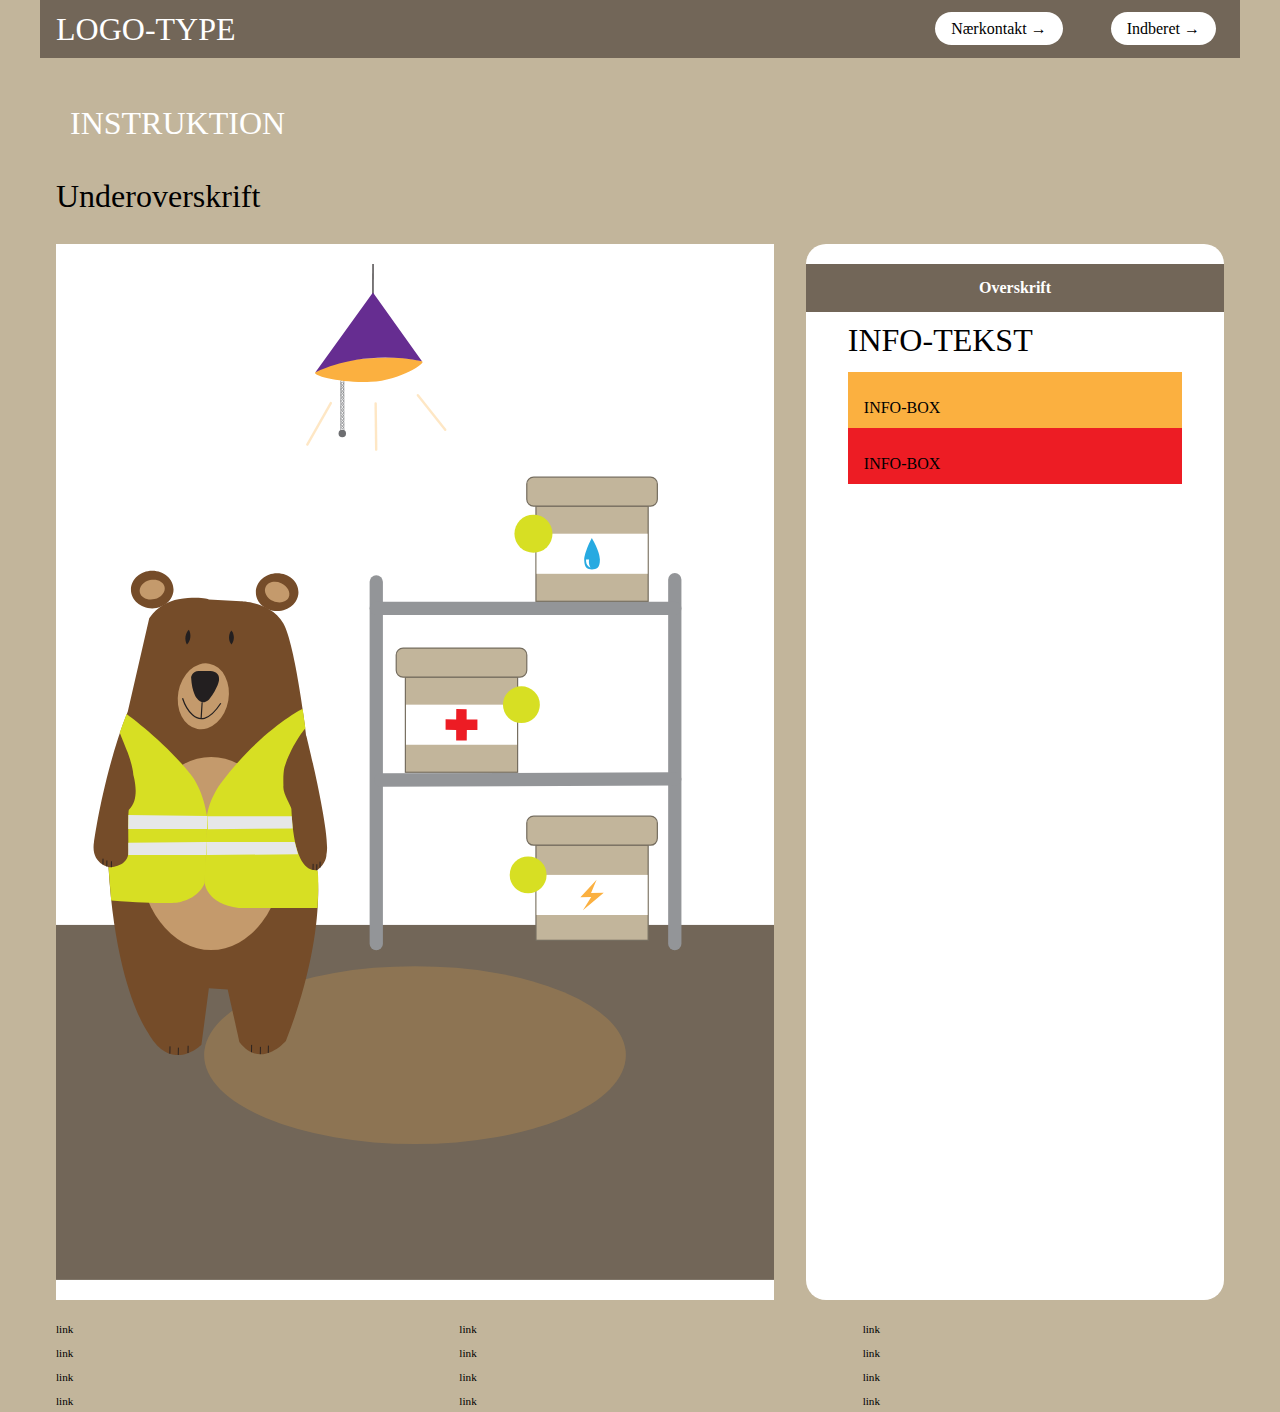
<file: instruction.html>
<!DOCTYPE html>
<html lang="en">

<head>
  <meta charset="UTF-8" />
  <meta http-equiv="X-UA-Compatible" content="IE=edge" />
  <meta name="viewport" content="width=device-width, initial-scale=1.0" />
  <link rel="stylesheet" href="css/reset.css" />
  <link rel="stylesheet" href="css/custom.css" />
  <link rel="stylesheet" href="css/fonts.css" />
  <link rel="stylesheet" href="css/general.css" />
  <link rel="stylesheet" href="css/layout.css" />
  <link rel="stylesheet" href="css/burger.css" />
  <link rel="stylesheet" href="css/cards.css" />
  <link rel="stylesheet" href="css/infographic.css" />
  <link rel="icon" type="image/png" href="img/fav.png" />
  <title>Emergency Site</title>
</head>

<body id="instruction">
  <header>
    <nav>
      <div id="logotype-wrapper" class="logo">
        <a href="index.html"> LOGO-TYPE </a>
      </div>
      <ul class="menu">
        <li><a class="menuItem" href="instruction.html">Nærkontakt </a></li>
        <li><a class="menuItem" href="register.html">Indberet</a></li>
      </ul>
      <button class="burger">
        <span class="line"></span>
        <span class="line"></span>
        <span class="line"></span>
      </button>
    </nav>
  </header>

  <main>
    <h1>INSTRUKTION</h1>
    <p>Underoverskrift</p>
    <section class="info-graphic">
      <?xml version="1.0" encoding="UTF-8"?>
      <svg id="Rentegning" xmlns="http://www.w3.org/2000/svg" viewBox="0 0 595.28 842.26">
        <rect y="547.96" width="595.28" height="294.3" style="fill: #726658;" />
        <ellipse cx="297.64" cy="655.91" rx="174.84" ry="73.76" style="fill: #fbb040; opacity: .2;" />
        <path
          d="M126.54,278.06l26.75,1.61s25.25.39,35.25,18.39,19,93,19,93c0,0,20.67,82.49,16.69,98.31,0,0,.51,7.15-7.69,13.18,0,0,8.2,54.96-25.98,141.55,0,0-20.4,24.13-38.4,1.13,0,0-7.79-34.67-9.79-43.67l-15.64-1.01-6.16,46.79s-24.89,24.99-44.47-10.4c0,0-26.58-36.04-32.58-137.04,0,0-15-2.85-12-20.85,0,0,8-58,28-108l17.68-76.83s7.32-13.17,24.32-16.17,25,0,25,0Z"
          style="fill: #754c29;" />
        <path
          d="M165.71,272.05c-.09,8.61,7.9,15.59,17.65,15.59s17.65-6.98,17.65-15.59-7.9-15.53-17.65-15.59c-9.44-.07-17.56,6.96-17.65,15.59Z"
          style="fill: #754c29;" />
        <path
          d="M62.14,269.96c-.09,8.61,7.9,15.59,17.65,15.59s17.65-6.98,17.65-15.59-7.9-15.53-17.65-15.59c-9.44-.07-17.56,6.96-17.65,15.59Z"
          style="fill: #754c29;" />
        <path
          d="M69.53,272.38c.98,4.36,6.45,6.78,12.11,5.44s9.4-5.96,8.37-10.31-6.45-6.75-12.11-5.44c-5.49,1.27-9.35,5.94-8.37,10.31Z"
          style="fill: #c49a6c;" />
        <path
          d="M173.77,267.72c-1.88,4.05.98,9.31,6.28,11.7s11.08,1.01,12.92-3.06-.99-9.28-6.28-11.7c-5.12-2.34-11.03-1-12.92,3.06Z"
          style="fill: #c49a6c;" />
        <ellipse cx="128.61" cy="488.72" rx="59.94" ry="80.08" style="fill: #c49a6c;" />
        <ellipse cx="122.16" cy="358.41" rx="27.48" ry="21.01" transform="translate(-252.22 415.17) rotate(-79.8)"
          style="fill: #c49a6c;" />
        <path
          d="M127.94,337.51s8.05,0,7.22,7.51c0,0-.63,6.05-8.13,15.85,0,0-5.42,6.26-10.43-1.04,0,0-3.96-4.8-4.59-17.31,0,0,1.25-6.26,7.92-5h8.01Z"
          style="fill: #231f20;" />
        <line x1="120.35" y1="376.5" x2="121.18" y2="363.36"
          style="fill: none; stroke: #231f20; stroke-miterlimit: 10;" />
        <path d="M104.92,360.03s11.26,35.24,31.7,4.17" style="fill: none; stroke: #231f20; stroke-miterlimit: 10;" />
        <path d="M110.12,303.25c2.22,3.98,1.6,8.97-1.56,12.26-2.24-3.98-1.58-8.96,1.56-12.26h0Z"
          style="fill: #231f20;" />
        <path
          d="M145.44,303.94c.83.96,1.26,1.93,1.57,2.89.29.96.43,1.93.43,2.89,0,.96-.13,1.93-.43,2.89-.31.96-.74,1.93-1.57,2.89-.83-.96-1.26-1.93-1.57-2.89-.29-.96-.43-1.93-.43-2.89,0-.96.14-1.93.43-2.89.31-.96.74-1.93,1.57-2.89Z"
          style="fill: #231f20;" />
        <path
          d="M195.17,451.82c-.11-2.21-7.53-13.29-6.62-19.22-.44-13.28,1.35-16.84,1.35-16.84,6.42-18.79,16.85-30.94,16.85-30.94l-2.24-16.1s-34.52,17.3-67.06,60.83c0,0-10.13,12.61-12.33,28.37l-2.04,50.4s-3.21,21.08,28.41,25.66h65.4s1.54-29.43-.36-31.43c-19.05,1.82-20.8-39.71-21.37-50.73Z"
          style="fill: #d7df23;" />
        <path
          d="M60.45,452.43c9.92-8.9,3.67-28.83,3.67-28.83-.03-.46,0,0-.03-.44-.57-7.4-4.57-17.85-4.57-17.85-5.88-14.99-6.72-16.63-6.72-16.63l5.67-15.57s29.82,21.36,51.7,48.19c0,0,11.62,11.52,15.31,38.09l-2.21,53.69s-3.45,12.25-20.7,16.03c0,0-9.61,2.18-56.83-1.48l-2.18-27.47s18.14.45,16.5-15.52c0,0-.56-31.37.4-32.23Z"
          style="fill: #d7df23;" />
        <path d="M216.54,502.55s-11.67,1.13-15.44-13.18c0,0-5.65-19.58-6.02-54.59" style="fill: none;" />
        <path d="M43.54,499.91s16.01,0,16.01-9.79c0,0-1.51-36.52,1.88-39.91" style="fill: none;" />
        <polygon points="59.89 468.53 125.24 468.53 125.29 457.59 60.02 456.81 59.89 468.53" style="fill: #e6e7e8;" />
        <polygon points="59.92 490.02 124.61 490.02 124.51 479.29 59.89 479.75 59.92 490.02" style="fill: #e6e7e8;" />
        <polygon points="125.02 490.02 200.68 489.37 197.89 479.23 124.51 479.29 125.02 490.02"
          style="fill: #e6e7e8;" />
        <polygon points="125.98 468.57 196.24 467.97 195.46 457.79 125.47 457.85 125.98 468.57"
          style="fill: #e6e7e8;" />
        <line x1="513.03" y1="261.73" x2="513.03" y2="563.47"
          style="fill: #231f20; stroke: #939598; stroke-linecap: round; stroke-linejoin: round; stroke-width: 11px;" />
        <line x1="265.53" y1="263.51" x2="265.53" y2="563.47"
          style="fill: #231f20; stroke: #939598; stroke-linecap: round; stroke-linejoin: round; stroke-width: 11px;" />
        <line x1="265.53" y1="285.55" x2="513.03" y2="285.55"
          style="fill: none; stroke: #939598; stroke-linecap: round; stroke-linejoin: round; stroke-width: 11px;" />
        <line x1="269.29" y1="427.81" x2="513.04" y2="426.92"
          style="fill: none; stroke: #939598; stroke-linecap: round; stroke-linejoin: round; stroke-width: 11px;" />
        <rect x="397.92" y="200.8" width="93.04" height="78.86"
          style="fill: #c2b59b; stroke: #756d5f; stroke-miterlimit: 10;" />
        <rect x="390.32" y="176.71" width="108.25" height="24.09" rx="5.68" ry="5.68"
          style="fill: #c2b59b; stroke: #756d5f; stroke-miterlimit: 10;" />
        <rect x="398.41" y="223.61" width="92.06" height="33.24" style="fill: #fff;" />
        <rect x="289.67" y="342.54" width="93.04" height="78.86"
          style="fill: #c2b59b; stroke: #756d5f; stroke-miterlimit: 10;" />
        <rect x="282.07" y="318.46" width="108.25" height="24.09" rx="5.68" ry="5.68"
          style="fill: #c2b59b; stroke: #756d5f; stroke-miterlimit: 10;" />
        <rect x="290.16" y="365.35" width="92.06" height="33.24" style="fill: #fff;" />
        <rect x="397.92" y="481.87" width="93.04" height="78.86"
          style="fill: #c2b59b; stroke: #756d5f; stroke-miterlimit: 10;" />
        <rect x="390.32" y="457.79" width="108.25" height="24.09" rx="5.68" ry="5.68"
          style="fill: #c2b59b; stroke: #756d5f; stroke-miterlimit: 10;" />
        <rect x="398.41" y="506.49" width="92.06" height="33.24" style="fill: #fff;" />
        <path
          d="M444.37,253.24c-3.73,0-6.36-1.4-6.43-7.6s6.26-18.41,6.26-18.41c0,0,6.7,10.7,6.74,17.84s-2.85,8.17-6.58,8.17Z"
          style="fill: #27aae1;" />
        <path d="M439.43,245.07h2.51s-.66,3.86,1.19,6.58c0,0-3.95-.85-3.7-6.58Z" style="fill: #fff;" />
        <polyline
          points="331.86 368.88 340.44 369.06 340.44 377.55 349.39 377.55 349.39 386.31 340.62 386.31 340.53 395.07 331.77 395.07 331.77 386.31 323 386.22 323 377.45 331.77 377.64 331.86 368.88"
          style="fill: #ed1c24;" />
        <polygon
          points="448.2 510.52 443.59 521.56 454.14 521.33 436.85 535.71 443.74 524.86 434.75 524.92 448.2 510.52"
          style="fill: #fbb040;" />
        <ellipse cx="237.37" cy="98" rx="1.4" ry="2.16"
          style="fill: none; stroke: #6d6e71; stroke-miterlimit: 10; stroke-width: .5px;" />
        <ellipse cx="237.37" cy="100.16" rx="1.4" ry="2.16"
          style="fill: none; stroke: #6d6e71; stroke-miterlimit: 10; stroke-width: .5px;" />
        <ellipse cx="237.37" cy="102.86" rx="1.4" ry="2.16"
          style="fill: none; stroke: #6d6e71; stroke-miterlimit: 10; stroke-width: .5px;" />
        <ellipse cx="237.37" cy="105.03" rx="1.4" ry="2.16"
          style="fill: none; stroke: #6d6e71; stroke-miterlimit: 10; stroke-width: .5px;" />
        <ellipse cx="237.37" cy="107.73" rx="1.4" ry="2.16"
          style="fill: none; stroke: #6d6e71; stroke-miterlimit: 10; stroke-width: .5px;" />
        <path d="M238.77,109.9c0,1.2-.63,2.16-1.4,2.16s-1.4-.97-1.4-2.16c0-1.2.63-2.16,1.4-2.16s1.4.97,1.4,2.16Z"
          style="fill: none; stroke: #6d6e71; stroke-miterlimit: 10; stroke-width: .5px;" />
        <path d="M238.77,112.6c0,1.2-.63,2.16-1.4,2.16s-1.4-.97-1.4-2.16c0-1.2.63-2.16,1.4-2.16s1.4.97,1.4,2.16Z"
          style="fill: none; stroke: #6d6e71; stroke-miterlimit: 10; stroke-width: .5px;" />
        <path d="M238.77,114.76c0,1.2-.63,2.16-1.4,2.16s-1.4-.97-1.4-2.16.63-2.16,1.4-2.16,1.4.97,1.4,2.16Z"
          style="fill: none; stroke: #6d6e71; stroke-miterlimit: 10; stroke-width: .5px;" />
        <path d="M238.77,117.46c0,1.2-.63,2.16-1.4,2.16s-1.4-.97-1.4-2.16.63-2.16,1.4-2.16,1.4.97,1.4,2.16Z"
          style="fill: none; stroke: #6d6e71; stroke-miterlimit: 10; stroke-width: .5px;" />
        <path d="M238.77,119.63c0,1.2-.63,2.16-1.4,2.16s-1.4-.97-1.4-2.16c0-1.2.63-2.16,1.4-2.16s1.4.97,1.4,2.16Z"
          style="fill: none; stroke: #6d6e71; stroke-miterlimit: 10; stroke-width: .5px;" />
        <path d="M238.77,122.33c0,1.2-.63,2.16-1.4,2.16s-1.4-.97-1.4-2.16c0-1.2.63-2.16,1.4-2.16s1.4.97,1.4,2.16Z"
          style="fill: none; stroke: #6d6e71; stroke-miterlimit: 10; stroke-width: .5px;" />
        <path d="M238.77,124.5c0,1.2-.63,2.16-1.4,2.16s-1.4-.97-1.4-2.16c0-1.2.63-2.16,1.4-2.16s1.4.97,1.4,2.16Z"
          style="fill: none; stroke: #6d6e71; stroke-miterlimit: 10; stroke-width: .5px;" />
        <path d="M238.77,127.2c0,1.2-.63,2.16-1.4,2.16s-1.4-.97-1.4-2.16c0-1.2.63-2.16,1.4-2.16s1.4.97,1.4,2.16Z"
          style="fill: none; stroke: #6d6e71; stroke-miterlimit: 10; stroke-width: .5px;" />
        <path d="M238.77,129.36c0,1.2-.63,2.16-1.4,2.16s-1.4-.97-1.4-2.16.63-2.16,1.4-2.16,1.4.97,1.4,2.16Z"
          style="fill: none; stroke: #6d6e71; stroke-miterlimit: 10; stroke-width: .5px;" />
        <path d="M238.77,132.06c0,1.2-.63,2.16-1.4,2.16s-1.4-.97-1.4-2.16c0-1.2.63-2.16,1.4-2.16s1.4.97,1.4,2.16Z"
          style="fill: none; stroke: #6d6e71; stroke-miterlimit: 10; stroke-width: .5px;" />
        <path d="M238.77,134.23c0,1.2-.63,2.16-1.4,2.16s-1.4-.97-1.4-2.16c0-1.2.63-2.16,1.4-2.16s1.4.97,1.4,2.16Z"
          style="fill: none; stroke: #6d6e71; stroke-miterlimit: 10; stroke-width: .5px;" />
        <path d="M238.77,136.93c0,1.2-.63,2.16-1.4,2.16s-1.4-.97-1.4-2.16.63-2.16,1.4-2.16,1.4.97,1.4,2.16Z"
          style="fill: none; stroke: #6d6e71; stroke-miterlimit: 10; stroke-width: .5px;" />
        <path
          d="M303.41,80.55c-13.86-3.29-18.67-3.73-42.91-2.51s-38.38,6.4-45.4,11.77c-3.65,2.79,21.85,9.15,46.06,7.89s46.71-16.09,42.24-17.15Z"
          style="fill: #fbb040;" />
        <line x1="262.85" y1="0" x2="262.78" y2="25.8" style="fill: #6d6e71; stroke: #231f20; stroke-miterlimit: 10;" />
        <path d="M262.76,23.63l-47.65,66.17s36.36-19.65,88.31-9.26l-40.65-56.91Z" style="fill: #662d91;" />
        <circle cx="237.37" cy="140.51" r="3.08" style="fill: #6d6e71;" />
        <line x1="227.86" y1="115.3" x2="208.35" y2="149.7"
          style="fill: none; opacity: .3; stroke: #fbb040; stroke-linecap: round; stroke-miterlimit: 10; stroke-width: 2px;" />
        <line x1="265.01" y1="115.63" x2="265.48" y2="153.9"
          style="fill: none; opacity: .3; stroke: #fbb040; stroke-linecap: round; stroke-miterlimit: 10; stroke-width: 2px;" />
        <line x1="300.02" y1="108.79" x2="322.71" y2="137.43"
          style="fill: none; opacity: .3; stroke: #fbb040; stroke-linecap: round; stroke-miterlimit: 10; stroke-width: 2px;" />
        <line x1="38.91" y1="497.65" x2="38.98" y2="493.37"
          style="fill: none; stroke: #231f20; stroke-linecap: round; stroke-miterlimit: 10; stroke-width: .75px;" />
        <line x1="42.11" y1="499.16" x2="42.19" y2="494.88"
          style="fill: none; stroke: #231f20; stroke-linecap: round; stroke-miterlimit: 10; stroke-width: .75px;" />
        <line x1="45.89" y1="499.79" x2="45.97" y2="495.51"
          style="fill: none; stroke: #231f20; stroke-linecap: round; stroke-miterlimit: 10; stroke-width: .75px;" />
        <line x1="213.1" y1="501.95" x2="213.18" y2="497.67"
          style="fill: none; stroke: #231f20; stroke-linecap: round; stroke-miterlimit: 10; stroke-width: .75px;" />
        <line x1="162.09" y1="653.14" x2="162.19" y2="647.73"
          style="fill: none; stroke: #231f20; stroke-linecap: round; stroke-miterlimit: 10; stroke-width: .75px;" />
        <line x1="109.44" y1="653.85" x2="109.54" y2="648.45"
          style="fill: none; stroke: #231f20; stroke-linecap: round; stroke-miterlimit: 10; stroke-width: .75px;" />
        <line x1="101.36" y1="655.45" x2="101.46" y2="650.05"
          style="fill: none; stroke: #231f20; stroke-linecap: round; stroke-miterlimit: 10; stroke-width: .75px;" />
        <line x1="94.41" y1="654.38" x2="94.51" y2="648.98"
          style="fill: none; stroke: #231f20; stroke-linecap: round; stroke-miterlimit: 10; stroke-width: .75px;" />
        <line x1="169.38" y1="654.79" x2="169.48" y2="649.39"
          style="fill: none; stroke: #231f20; stroke-linecap: round; stroke-miterlimit: 10; stroke-width: .75px;" />
        <line x1="175.99" y1="653.76" x2="176.09" y2="648.35"
          style="fill: none; stroke: #231f20; stroke-linecap: round; stroke-miterlimit: 10; stroke-width: .75px;" />
        <line x1="216.18" y1="502.23" x2="216.26" y2="497.95"
          style="fill: none; stroke: #231f20; stroke-linecap: round; stroke-miterlimit: 10; stroke-width: .75px;" />
        <line x1="218.89" y1="500.09" x2="218.96" y2="495.81"
          style="fill: none; stroke: #231f20; stroke-linecap: round; stroke-miterlimit: 10; stroke-width: .75px;" />
        <circle id="HotspotVand" cx="395.85" cy="223.61" r="15.78" style="fill: #d7df23;" />
        <circle id="HotspotMedicin" cx="385.86" cy="365.35" r="15.29" style="fill: #d7df23;" />
        <circle id="HotspotStrom" cx="391.45" cy="506.49" r="15.29" style="fill: #d7df23;" />
      </svg>
    </section>
    <section class="info-text">
      <h2>Overskrift</h2>
      <article>
        <p class="placeholder">INFO-TEKST</p>
      </article>
      <aside id="efficiency" class="info-box">INFO-BOX</aside>
      <aside id="requirement" class="info-box">INFO-BOX</aside>
    </section>
  </main>

  <footer>
    <nav class="some">
      <ul>
        <li><a href="">link</a></li>
        <li><a href="">link</a></li>
        <li><a href="">link</a></li>
        <li><a href="">link</a></li>
      </ul>
    </nav>
    <nav class="another">
      <ul>
        <li><a href="">link</a></li>
        <li><a href="">link</a></li>
        <li><a href="">link</a></li>
        <li><a href="">link</a></li>
      </ul>
    </nav>
    <nav class="yetanother">
      <ul>
        <li><a href="">link</a></li>
        <li><a href="">link</a></li>
        <li><a href="">link</a></li>
        <li><a href="">link</a></li>
      </ul>
    </nav>
  </footer>
  <script src="js/burger.js"></script>
  <script src="js/main.js"></script>
</body>

</html>
</file>
<file: css/custom.css>
:root {
  /* Colours */
  --color-bg: #c2b59b; /* page background /*

  /* Header */
  --color-head-bg: #c2b59b;

  /* Logotype */
  --color-logotype-bg: #726658;
  --color-text-logotype: #ffffff;
  --font-logotype-size: 2rem;

  /* Global menu */
  --color-menu-bg: #726658;
  /* Links */
  --color-link-bg: #ffffff;
  --color-link-hover: #d7df23; /* used */
  --color-link-active: #726658; /* used */
  --border-radius-links: 20px;

  /* Headlines og rubrik */
  --font-h1-size: 3rem;
  --font-sub1-size: 1rem;
  --font-h2-size: 2rem;
  --font-h3-size: 2rem;
  --color-headline-bg: #726658;
  --color-headline-text-page: #ffffff;

  /* Tekst */
  --color-text: #000;
  --color-text-inverted: #ffffff;

  /*  Marginer */
  --margin-head-bottom: 2px;

  /* Borders */
  --border-radius: 20px;

  /* Cards */
  --color-card-bg: #ffffff;
  --color-cta-card-bg: #d7df23;
  /* news-cards */
  --color-news-bg: #ffffff;
  --color-news-bg-inverted: #d5d8dc;
  --color-cta-newscard-bg: #726658;
  --color-cta-newscard-bg-inverted: #726658;

  /* Fonts */
  --font-family-sans: Grandstander-Bold;
  /* --font-weight-light: 300;
  --font-weight-regular: 400;
  --font-weight-medium: 500;
  --font-weight-bold: 700; */

  /* Text sizes */
  --logotype-size: 1rem;
  --headline1-size: 2rem;
  --headline2-size: 1rem;
  --headline3-size: 1rem;
  --bodytext-size: 1rem;
  --cta-text-size: 1rem;
  --followup-text-size: 1rem;
  --form-submit-size: 1rem;

  /* Infographics */
  --color-info-bg: #ffffff;
  --color-infobox-1-bg: #fbb040;
  --color-infobox-2-bg: #ed1c24;
}
</file>
<file: css/fonts.css>
@font-face {
  font-family: "Rubik";
  src: url("../fonts/Rubik-VariableFont_wght.woff2") format("woff2"), url("/fonts/Rubik-Regular.woff") format("woff");
  font-weight: var(--font-weight-regular);
  font-style: normal;
}

@font-face {
  font-family: "Rubik";
  src: url("../fonts/Rubik-VariableFont_wght.woff2") format("woff2");
  font-weight: var(--font-weight-bold);
  font-style: normal;
}

@font-face {
  font-family: "Rubik";
  src: url("../fonts/Rubik-VariableFont_wght.woff2") format("woff2");
  font-weight: var(--font-weight-light);
  font-style: normal;
}
@font-face {
  font-family: "Rubik";
  src: url("../fonts/Rubik-VariableFont_wght.woff2") format("woff2");
  font-weight: var(--font-weight-medium);
  font-style: normal;
}
</file>
<file: css/general.css>
html {
  font-family: var(--font-family-sans);
  color: var(--color-text);
  background-color: var(--color-bg);
}

header {
  height: min-content;
}

#main-disclamer {
  height: 225px;
  background-color: var(--color-head-bg);
  display: flex;
  justify-content: flex-start;
  align-items: center;
  padding-left: 2rem;
  padding-bottom: 2%;
  margin-bottom: var(--margin-head-bottom);
}

#main-disclamer-content {
  display: flex;
  column-gap: 1rem;
}

main section {
  padding: 20px;
  border-radius: var(--border-radius);
}

h1 {
  font-size: var(--font-h1-size);
  font-weight: var(--font-weight-bold);
  color: var(--color-text-inverted);
  margin: 5px 0;
  line-height: 1.3rem;
  text-align: left;
}

#instruction h1,
#register h1 {
  margin: 40px 0 20px 0;
  padding: 15px 30px;
  background-color: var(--color-head-bg);
  font-size: var(--font-h2-size);
}

#instruction p {
  grid-column: 1/-1;
  margin-bottom: 20px;
  font-size: var(--font-h2-size);
  line-height: 1.5rem;
}

.sub {
  font-size: var(--font-sub1-size);
  font-weight: var(--font-weight-light);
  color: var(--color-text-inverted);
}

h2 {
  font-size: var(--headline2-size);
}

h3 {
  font-size: var(--headline3-size);
}

main>h1 {
  width: calc(80% - 6rem);
}

/* NAVIGATION STRUCTURES */
header>nav {
  height: 100%;
  background-color: var(--color-menu-bg);
}

nav ul {
  list-style: none;
}

a {
  font-family: var(--font-family-sans);
}

nav a {
  text-decoration: none;
  color: var(--color-text);
}

/* Måske skal du lave en ny regel for logotype-wrapper, når du har lavet din logotype */
#logotype-wrapper {
  background-color: var(--color-logotype-bg);
  display: flex;
  justify-content: flex-start;
  align-items: center;
  height: 3.6rem;
}

#logotype-wrapper>a {
  color: var(--color-text-logotype);
  font-size: var(--font-logotype-size);
  font-weight: var(--font-weight-medium);
  width: max-content;
  margin-left: 1rem;
}

/* Global menu */
header nav li a {
  margin: 1.5rem;
  background-color: var(--color-link-bg);
  color: var(--color-text);
  font-size: var(--followup-text-size);
  padding: 0.5rem 1rem;
  border-radius: var(--border-radius-links);
}

/* Pilen efter menu-tekst */
header>nav li>a:after {
  content: " \2192";
}

/* Global menu hover effekt - Lav den om til det, du synes */
nav a:hover {
  background-color: var(--color-link-hover);
}

nav a:active {
  background-color: var(--color-link-active);
}

/* FOOTER */
footer a {
  font-size: 0.7rem;
}
</file>
<file: css/layout.css>
/* LAYOUT FOR MAIN CONTENT */
body {
  display: grid;
  grid-template-rows: auto 1fr auto;
  height: 100vh;
  max-width: 1200px;
  margin: 0 auto;
}
main {
  display: grid;
  row-gap: 1rem;
}
main > *:not(:first-child) {
  margin: 0 1rem;
}
main {
  grid-template-rows: min-content min-content 1fr min-content;
}
#instruction main {
  grid-template-rows: min-content min-content min-content 1fr min-content;
}
/* LAYOUT FOR HEADER AND FOOTER */
footer {
  display: grid;
  gap: 10px;
}
header nav,
footer nav {
  display: flex;
  justify-content: space-between;
  align-items: center;
}
header nav > * {
  flex: 1;
}
nav ul {
  display: flex;
  justify-content: flex-end;
}
header ul {
  height: 100%;
  width: clamp(175px, 50%, 300px);
}
footer ul {
  flex-direction: column;
  padding-left: 1rem;
}

/* LAYOUT FOR SECTIONS */
#daily,
#breaking {
  display: grid;
}
#daily {
  grid-template-rows: repeat(2, minmax(200px, min-content));
  gap: 1rem;
}
#breaking {
  grid-template-rows: repeat(auto-fit, minmax(50px, min-content));
  gap: 0;
}

@media (width > 600px) {
  #frontpage > main {
    grid-template-columns: 6fr 3fr;
    grid-template-rows: auto 1fr auto;
  }
  #instruction > main,
  #register > main {
    grid-template-columns: 5fr 3fr;
    grid-template-rows: auto auto 1fr auto;
  }

  .qr {
    order: 1;
  }

  h1 {
    grid-column: 1 / -1;
  }
  footer {
    grid-template-columns: 1fr 1fr 1fr;
  }
}
</file>
<file: css/burger.css>
.burger {
  width: 30px;
  height: 20px;
  cursor: pointer;
}

.burger .line {
  display: block;
  width: 100%;
  height: 2px;
  background-color: #333333;
  margin-bottom: 5px;
  transition: 0.2s linear;
}
.burger {
  display: none;
}
@media screen and (width < 800px) {
  .menu {
    display: none;
  }
  .logo {
    flex: 0 0 50vw;
  }
  .burger {
    display: block;
    background-color: transparent;
    border: 0;
    flex: 0 0 auto;
    margin: 0 20px;
  }
  .burger.active .line:nth-child(1) {
    transform: rotate(45deg) translate(5px, 5px);
    transition: 0.2s linear;
  }
  .burger.active .line:nth-child(2) {
    opacity: 0;
    transition: 0.15s linear;
  }
  .burger.active .line:nth-child(3) {
    transform: rotate(-45deg) translate(5px, -5px);
    transition: 0.2s linear;
  }
  nav.active .menu {
    display: block;
    background-color: var(--color-menu-bg);
    position: absolute;
    top: 3.6rem;
    right: 0;
    width: clamp(200px, 50vw, 400px);
    z-index: 1;
    opacity: 0.8;
  }
  header > nav li > a:after {
    content: "";
  }
  nav.active .menu li {
    margin: 40px 20px;
    text-align: right;
  }
  nav.active .menu a {
    font-size: 24px;
  }
}
</file>
<file: css/cards.css>
.daily_card {
  background-color: var(--color-card-bg);
  display: grid;
  grid-template-columns: 3fr 5fr;
  gap: 10px;
  padding: 40px 0 40px 20px;
  border-radius: var(--border-radius);
  height: minmax(200px, min-content);
}
.daily_text {
  display: grid;
  grid-template-rows: repeat(3, min-content);
  gap: 10px;
}
.daily_text h2 {
  background-color: var(--color-headline-bg);
  color: var(--color-text-inverted);
  padding: calc(1.1rem / 1.5) 0 calc(1.1rem / 2) 1rem;
  margin: 0 0 0.5rem 0;
}
.daily_text p {
  padding-right: 2rem;
  margin: 0 0 1rem 0;
}
.daily_text .cta_btn {
  justify-self: left;
  width: 80%;
}
.daily_img {
  width: 100%;
  height: 100%;
  object-fit: cover;
}
.news_card {
  background-color: var(--color-news-bg);
  display: grid;
  grid-template-rows: repeat(min-content);
  gap: 0.4rem;
  padding: 1rem 0;
  height: minmax(300px, min-content);
}
.news_card:nth-child(2n) {
  background-color: var(--color-news-bg-inverted);
}
.news_card > * {
  padding: 0 1rem;
}
.news_card h3 {
  margin: 0.5rem 0 0 0;
}
.news_card p {
  margin: 0 0 1rem 0;
}
.news_card:first-child:before {
  content: "BREAKING NEWS";
  background-color: var(--color-headline-bg);
  color: var(--color-headline-text-page);
  font-size: var(--font-h3-size);
  font-weight: var(--font-weight-medium);
  text-align: center;
  line-height: 1rem;
  padding: calc(1.1rem / 1.5) 0 calc(1.1rem / 2) 0;
}
.news_card:first-child {
  border-radius: var(--border-radius) var(--border-radius) 0 0;
}
.news_card:last-child {
  border-radius: 0 0 var(--border-radius) var(--border-radius);
}

.news_card .cta_btn {
  justify-self: center;
}
.cta_btn {
  display: inline-block;
  padding: 0.4rem 1rem;
  background-color: var(--color-cta-card-bg);
  color: var(--color-text-inverted);
  text-decoration: none;
  width: max-content;
  border-radius: var(--border-radius);
}
.news_card .cta_btn {
  background-color: var(--color-cta-newscard-bg);
}
.news_card:nth-of-type(2n) .cta_btn {
  background-color: var(--color-cta-newscard-bg-inverted);
  color: var(--color-text);
}
.cta_btn:after {
  content: "\2192";
  margin-left: 1rem;
}
</file>
<file: css/infographic.css>
#head-txt {
  fill: rgb(54, 54, 54);
}
.info-graphic,
.info-text {
  background-color: var(--color-info-bg);
  padding: 20px 0;
}
.info-graphic {
  border-radius: 0;
  margin: 60px auto 80px auto;
}
.info-text h2 {
  line-height: 3rem;
  text-align: center;
  background-color: var(--color-headline-bg);
  color: var(--color-headline-text-page);
  margin-bottom: 1rem;
}
.info-text h3 {
  font-size: 0.8rem;
  line-height: 0.8rem;
  font-weight: 600;
  margin: 0;
  padding: 0;
}
.info-text > *:not(:first-child) {
  margin: 0 clamp(1rem, 10%, 7rem);
}
.info-text p {
  font-size: 0.8rem;
  line-height: 1.3;
  margin: 0 0 1.2rem 0;
  padding: 0;
}
.info-box {
  padding: 1.5rem 1rem 0.5rem 1rem;
  background-color: var(--color-infobox-1-bg);
}
.info-box:nth-of-type(2n) {
  background-color: var(--color-infobox-2-bg);
}

.hide {
  visibility: hidden;
}
</file>
